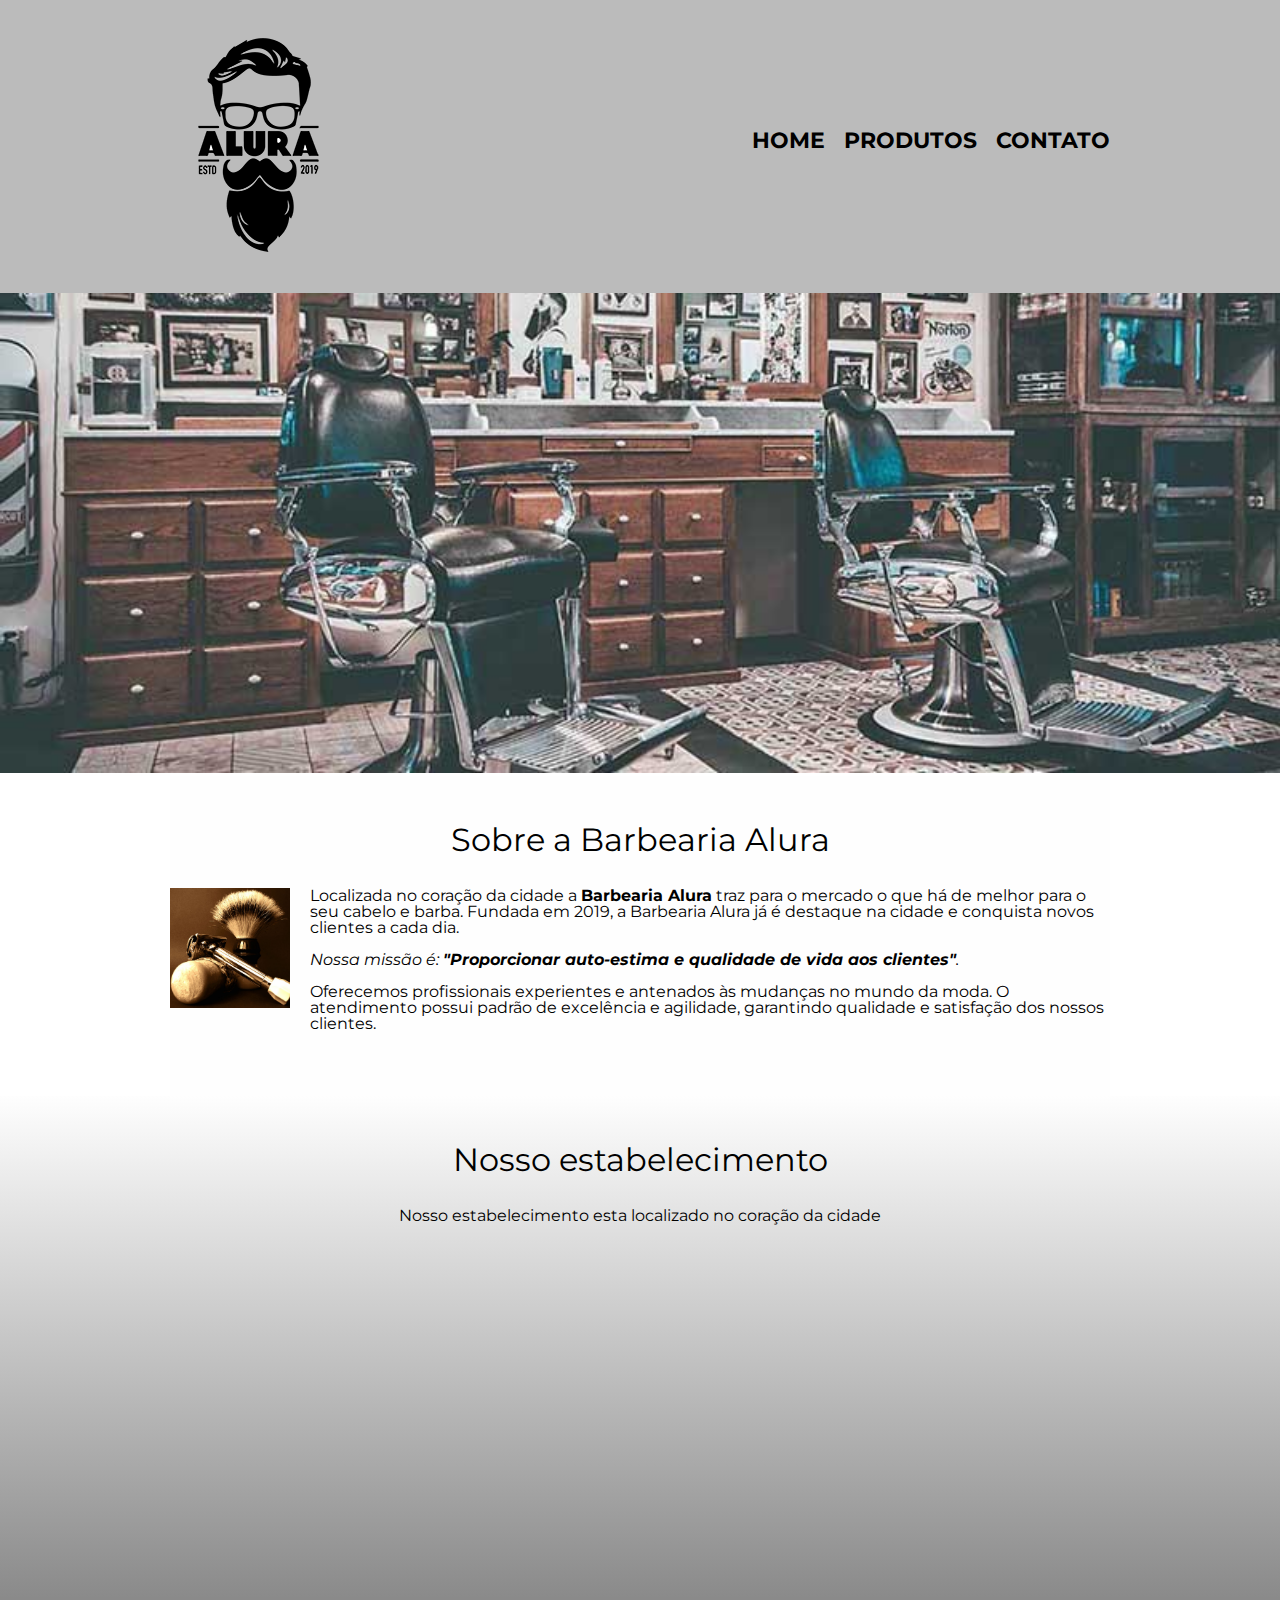
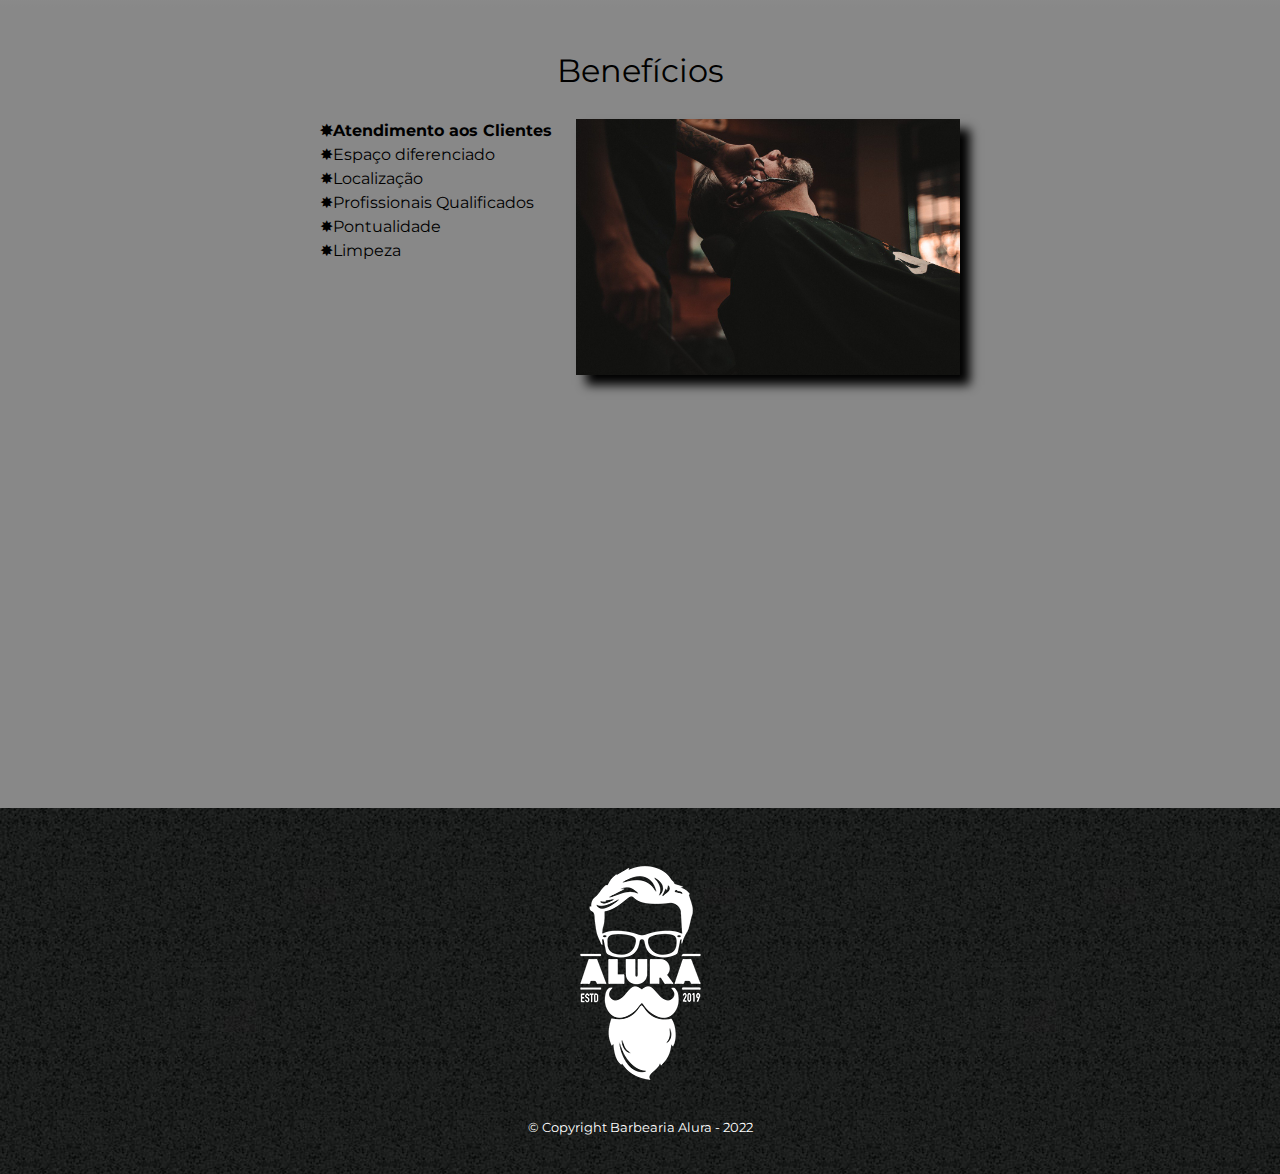
<file: index.html>
<!DOCTYPE html>
<html lang="pt-br">
	<head>
		<meta charset="UTF-8">
        <meta name="viewport" content="width=device-width">
		<title>Barbearia Alura</title>
		<link rel="stylesheet" href="style/reset.css">
		<link rel="stylesheet" href="style/style.css">
        <link href="https://fonts.googleapis.com/css?family=Montserrat&display=swap" rel="stylesheet">
	</head>
	<body>
		<header>
			<div class="caixa">
				<h1><a href="index.html"><img src="img/logo.png" alt="Logo da Barbearia Alura"></a></h1>
				<nav>
					<ul>
						<li><a href="index.html">Home</a></li>
						<li><a href="produtos.html">Produtos</a></li>
						<li><a href="contato.html">Contato</a></li>
					</ul>
				</nav>
			</div>
		</header>
        <img class="banner" src="img/banner.jpg">
        <main>
            <section class="principal">
                <h2 class="titulo-principal">Sobre a Barbearia Alura</h2>
                <img class="utensilios" src="img/utensilios.jpg" alt="Utensílios de um barbeiro">
                <p>Localizada no coração da cidade a <strong>Barbearia Alura</strong> traz para o mercado o que há de melhor para o seu cabelo e barba. Fundada em 2019, a Barbearia Alura já é destaque na cidade e conquista novos clientes a cada dia.</p>
                <p id="missao"><em>Nossa missão é: <strong>"Proporcionar auto-estima e qualidade de vida aos clientes"</strong>.</em></p>
                <p>Oferecemos profissionais experientes e antenados às mudanças no mundo da moda. O atendimento possui padrão de excelência e agilidade, garantindo qualidade e satisfação dos nossos clientes.</p>
            </section>
            <section class="mapa">
                <h3 class="titulo-principal">Nosso estabelecimento</h3>
                <p>Nosso estabelecimento esta localizado no coração da cidade</p>
                <div class="mapa-conteudo">
                    <iframe src="https://www.google.com/maps/embed?pb=!1m18!1m12!1m3!1d3656.448598130907!2d-46.634653385542414!3d-23.588239368469353!2m3!1f0!2f0!3f0!3m2!1i1024!2i768!4f13.1!3m3!1m2!1s0x94ce5a2b2ed7f3a1%3A0xab35da2f5ca62674!2sCaelum%20-%20Escola%20de%20Tecnologia!5e0!3m2!1spt-BR!2sbr!4v1580916426151!5m2!1spt-BR!2sbr" width="100%" height="300" frameborder="0" style="border:0;" allowfullscreen=""></iframe>
                </div>
            </section>
            <section class="beneficios">
                <h3 class="titulo-principal">Benefícios</h3>
                <div class="conteudo-beneficios">
                    <ul class="lista-beneficios">
                        <li class="itens">Atendimento aos Clientes</li>
                        <li class="itens">Espaço diferenciado</li>
                        <li class="itens">Localização</li>
                        <li class="itens">Profissionais Qualificados</li>
                        <li class="itens">Pontualidade</li>
                        <li class="itens">Limpeza</li>
                    </ul><img class="imagem-beneficios" src="img/beneficios.jpg">
                </div>
                <div class="video">
                    <iframe width="100%" height="315" src="https://www.youtube.com/embed/wcVVXUV0YUY" frameborder="0" allow="accelerometer; autoplay; encrypted-media; gyroscope; picture-in-picture" allowfullscreen></iframe>
                </div>
            </section>
        </main>
        <footer>
			<img src="img/logo-branco.png">
			<p class="copyright">&copy; Copyright Barbearia Alura - 2022</p>
		</footer>
	</body>
</html>
</file>
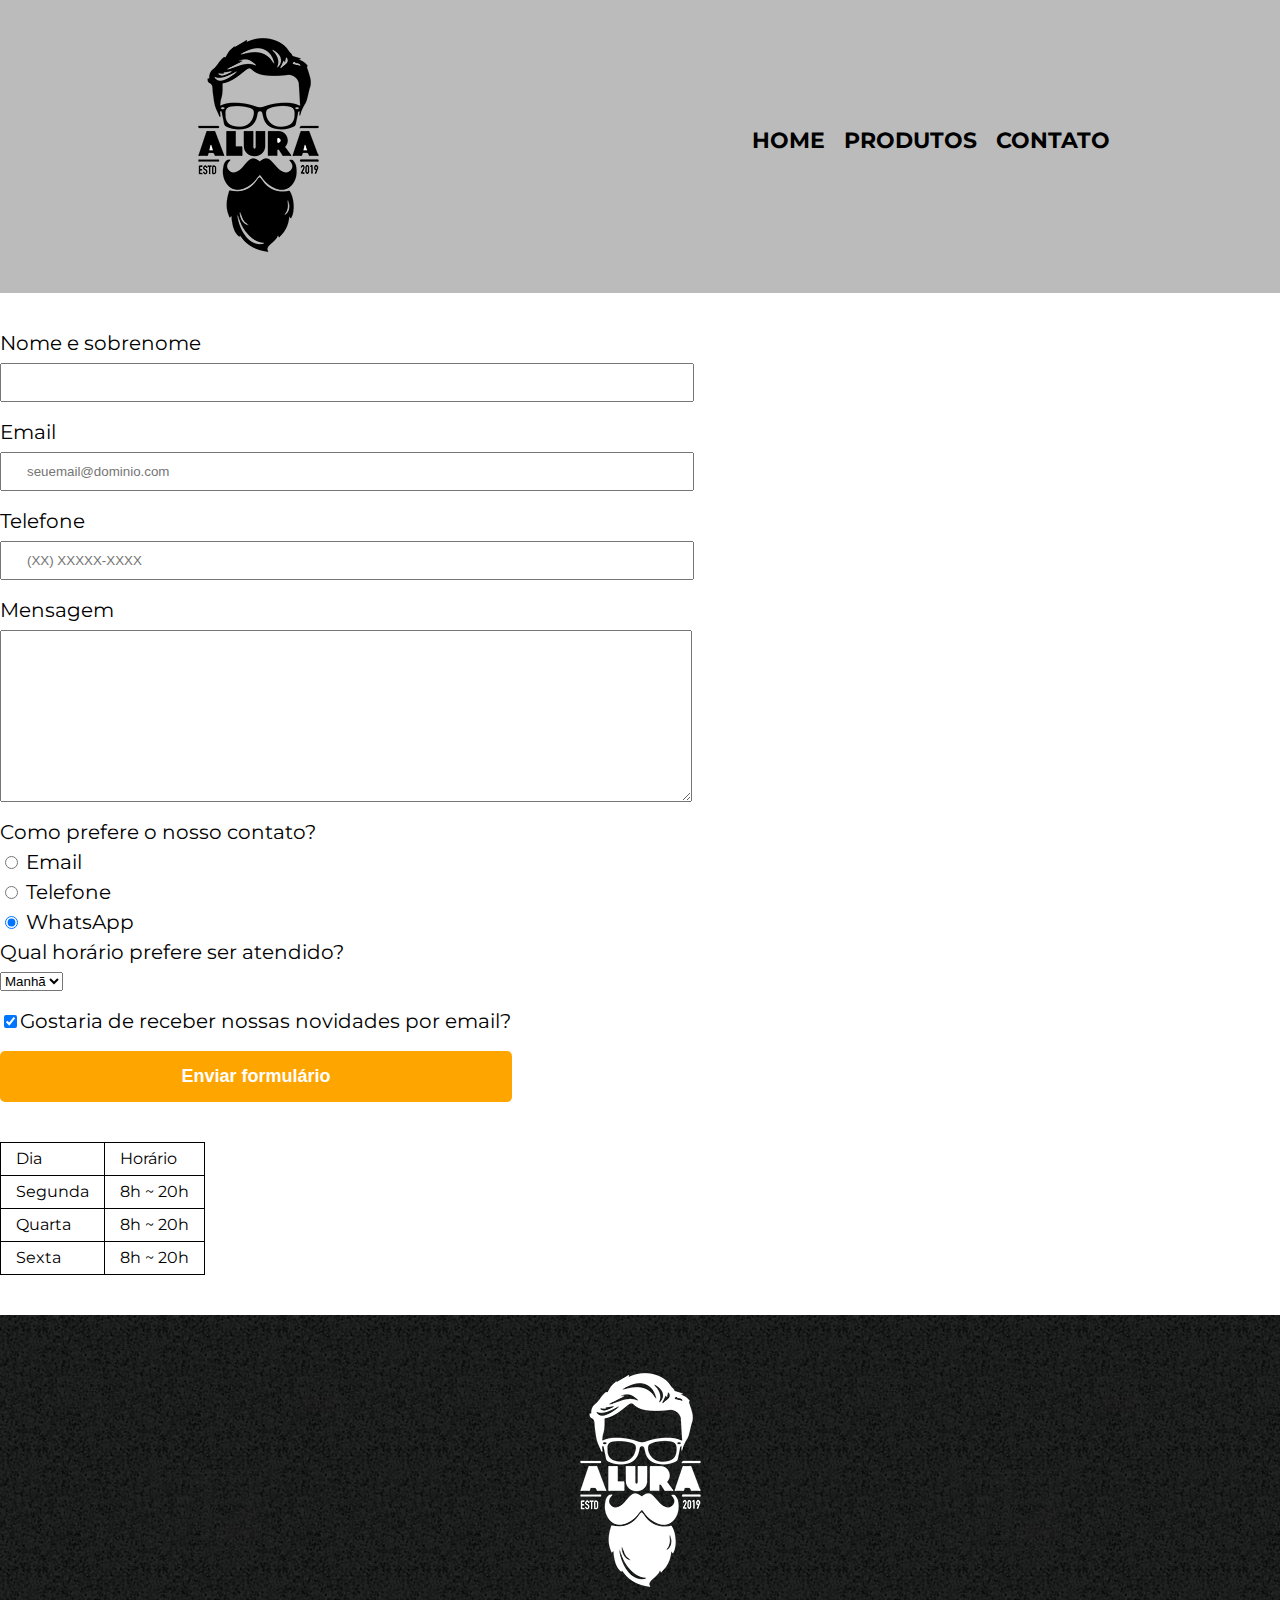
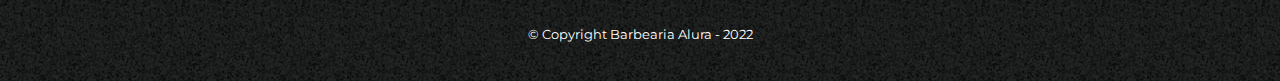
<file: contato.html>
<!DOCTYPE html>
<html>
	<head>
		<meta charset="UTF-8">
		<meta name="viewport" content="width=device-width">
		<title>Contato - Barbearia Alura</title>
		<link rel="stylesheet" href="style/reset.css">
		<link rel="stylesheet" href="style/style.css">
		<link href="https://fonts.googleapis.com/css?family=Montserrat&display=swap" rel="stylesheet">
	</head>
	<body>
		<header>
			<div class="caixa">
				<h1><a href="index.html"><img src="img/logo.png" alt="Logo da Barbearia Alura"></a></h1>
				<nav>
					<ul>
						<li><a href="index.html">Home</a></li>
						<li><a href="produtos.html">Produtos</a></li>
						<li><a href="contato.html">Contato</a></li>
					</ul>
				</nav>
			</div>
		</header>
		<main>
			<form>
				<label for="nomesobrenome">Nome e sobrenome</label>
				<input type="text" id="nomesobrenome" class="input-padrao" required>
				<label for="email">Email</label>
				<input type="email" id="email" class="input-padrao" required placeholder="seuemail@dominio.com">
				<label for="telefone">Telefone</label>
				<input type="tel" id="telefone" class="input-padrao" required placeholder="(XX) XXXXX-XXXX">
				<label for="mensagem">Mensagem</label>
				<textarea cols="70" rows="10" id="mensagem" class="input-padrao" required></textarea>
				<fieldset>
					<legend>Como prefere o nosso contato?</legend>
					<label for="radio-email"><input type="radio" name="contato" value="email" id="radio-email"> Email</label>
					<label for="radio-telefone"><input type="radio" name="contato" value="telefone" id="radio-telefone"> Telefone</label>
					<label for="radio-whatsapp"><input type="radio" name="contato" value="whatsapp" id="radio-whatsapp" checked> WhatsApp</label>
				</fieldset>
				<fieldset>
					<legend>Qual horário prefere ser atendido?</legend>
					<select>
						<option>Manhã</option>
						<option>Tarde</option>
						<option>Noite</option>
					</select>
				</fieldset>
				<label class="checkbox"><input type="checkbox" checked>Gostaria de receber nossas novidades por email?</label>
				<input type="submit" value="Enviar formulário" class="enviar">
			</form>
			<table>
				<tr>
					<td>Dia</td>
					<td>Horário</td>
				</tr>
				<tr>
					<td>Segunda</td>
					<td>8h ~ 20h</td>
				</tr>
				<tr>
					<td>Quarta</td>
					<td>8h ~ 20h</td>
				</tr>
				<tr>
					<td>Sexta</td>
					<td>8h ~ 20h</td>
				</tr>
			</table>
		</main>
		<footer>
			<img src="img/logo-branco.png" alt="Logo da Barbearia Alura">
			<p class="copyright">&copy; Copyright Barbearia Alura - 2022</p>
		</footer>
	</body>
</html>
</file>
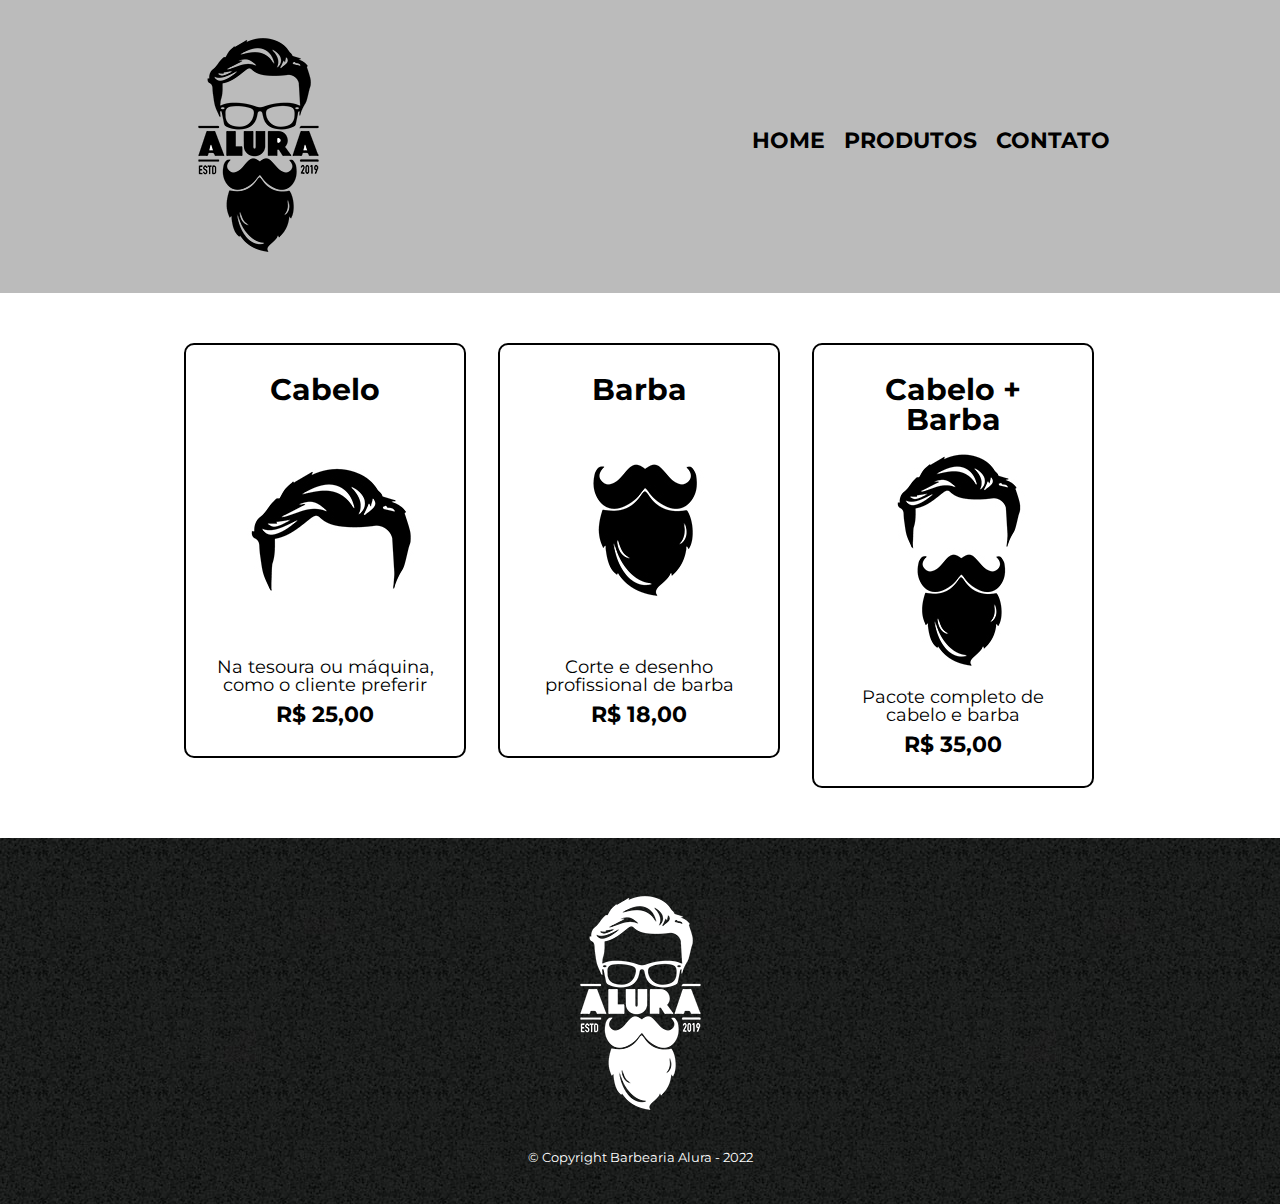
<file: produtos.html>
<!DOCTYPE html>
<html>
	<head>
		<meta charset="UTF-8">
		<meta name="viewport" content="width=device-width">
		<title>Produtos - Barbearia Alura</title>
		<link rel="stylesheet" href="style/reset.css">
		<link rel="stylesheet" href="style/style.css">
		<link href="https://fonts.googleapis.com/css?family=Montserrat&display=swap" rel="stylesheet">
	</head>
	<body>
		<header>
			<div class="caixa">
				<h1><a href="index.html"><img src="img/logo.png" alt="Logo da Barbearia Alura"></a></h1>
				<nav>
					<ul>
						<li><a href="index.html">Home</a></li>
						<li><a href="produtos.html">Produtos</a></li>
						<li><a href="contato.html">Contato</a></li>
					</ul>
				</nav>
			</div>
		</header>
		<main>
			<ul class="produtos">
				<li>
					<h2>Cabelo</h2>
					<img src="img/cabelo.jpg">
					<p class="produto-descricao">Na tesoura ou máquina, como o cliente preferir</p>
					<p class="produto-preco">R$ 25,00</p>
				</li>
				<li>
					<h2>Barba</h2>
					<img src="img/barba.jpg">
					<p class="produto-descricao">Corte e desenho profissional de barba</p>
					<p class="produto-preco">R$ 18,00</p>
				</li>
				<li>
					<h2>Cabelo + Barba</h2>
					<img src="img/cabelo+barba.jpg">
					<p class="produto-descricao">Pacote completo de cabelo e barba</p>
					<p class="produto-preco">R$ 35,00</p>
				</li>
			</ul>
		</main>
		<footer>
			<img src="img/logo-branco.png">
			<p class="copyright">&copy; Copyright Barbearia Alura - 2022</p>
		</footer>
	</body>
</html>
</file>
<file: style/style.css>
body {
    font-family: 'Montserrat', sans-serif;
}

header {
	background: #BBBBBB;
	padding: 20px 0;
}

.caixa {
	position: relative;
	width: 940px;
	margin: 0 auto;
}

nav {
	position: absolute;
	top: 110px;
	right: 0;
}

nav li {
	display: inline;
	margin: 0 0 0 15px;
}

nav a {
	text-transform: uppercase;
	color: #000000;
	font-weight: bold;
	font-size: 22px;
	text-decoration: none;
}

nav a:hover {
	color: #C78C19;
	text-decoration: underline;
}

.produtos {
	width: 940px;
	margin: 0 auto;
	padding: 50px 0;
}

.produtos li {
	display: inline-block;
	text-align: center;
	width: 30%;
	vertical-align: top;
	margin: 0 1.5%;
	padding: 30px 20px;
	box-sizing: border-box;
	border: 2px solid #000000;
	border-radius: 10px;
}

.produtos li:hover {
	border-color: #C78C19;
}

.produtos li:active {
	border-color: #088C19;	
}

.produtos li:hover h2 {
	font-size: 34px;
}

.produtos h2 {
	font-size: 30px;
	font-weight: bold;
}

.produto-descricao {
	font-size: 18px;
}

.produto-preco {
	font-size: 22px;
	font-weight: bold;
	margin-top: 10px;
}

footer {
	text-align: center;
	background: url("../img/bg.jpg");
	padding: 40px 0;
}

.copyright {
	color: #FFFFFF;
	font-size: 13px;
	margin: 20px 0 0;
}

form {
	margin: 40px 0;
}

form label, form legend {
	display:block;
	font-size: 20px;
	margin: 0 0 10px;
}

.input-padrao {
	display: block;
	margin: 0 0 20px;
	padding: 10px 25px;
	width: 50%;
}

.checkbox {
	margin: 20px 0;
}

.enviar {
	width:40%;
	padding: 15px 0;
	background: orange;
	color: white;
	font-weight: bold;
	font-size: 18px;
	border: none;
	border-radius: 5px;
	transition: 1s all;
	cursor: pointer;
}

.enviar:hover {
	background: darkorange;
	transform: scale(1.2);
}

table {
	margin: 20px 0 40px;
}

thead {
	background: #555555;
	color: white;
	font-weight: bold;
}

td, th {
	border: 1px solid #000000;
	padding: 8px 15px;
}

/* css da página inicial */
.banner {
    width: 100%;
}

.titulo-principal {
    text-align: center;
    font-size: 2em;
    margin-bottom: 1em;
    clear: left;
}
 /*

 .titulo-principal:before {
     content: "[ ";
 }
 
 .titulo-principal:after {
     content: " ]";
 }

 */

.principal {
    padding: 3em 0;
    background-color: #fefefe;
    width: 940px;
	margin: 0 auto;
}

.principal p {
    margin-bottom: 1em;
}

.principal strong {
    font-weight: bold;
}

.principal em {
    font-style: italic;
}

.utensilios {
    width: 120px;
    float: left;
    margin: 0 20px 20px 0;
}

.mapa {
    padding: 3em 0;
    background: linear-gradient(#fefefe, #888888);
}

.mapa-conteudo {
    width: 940px;
    margin: 0 auto;
}

.mapa p {
    margin-bottom: 2em;
    text-align: center;
}

.beneficios {
    padding: 3em 0;
    background-color: #888888;
}

.conteudo-beneficios {
    width: 640px;
    margin: 0 auto;
}

.lista-beneficios {
    width: 40%;
    display: inline-block;
    vertical-align: top;
}

.itens {
    line-height: 1.5;
}

.itens:first-child {
    font-weight: bold;
}

.itens:before {
    content: "✸";
}

.imagem-beneficios {
    width: 60%;
    opacity: 1;
    transition: 400ms;
    box-shadow: 10px 10px 10px 0 #000000;
}

.imagem-beneficios:hover {
    opacity: 0.3;
}

.video {
    width: 560px;
    margin: 2em auto;
}

/* Mobile */
@media screen and (max-width: 480px) {
    .caixa, .principal, .conteudo-beneficios, .mapa-conteudo, .video {
        width: auto;
    }

    h1 {
        text-align: center;
    }

    nav {
        position: static;
    }

    .lista-beneficios, .imagem-beneficios {
        width: 100%;
    }
}
</file>
